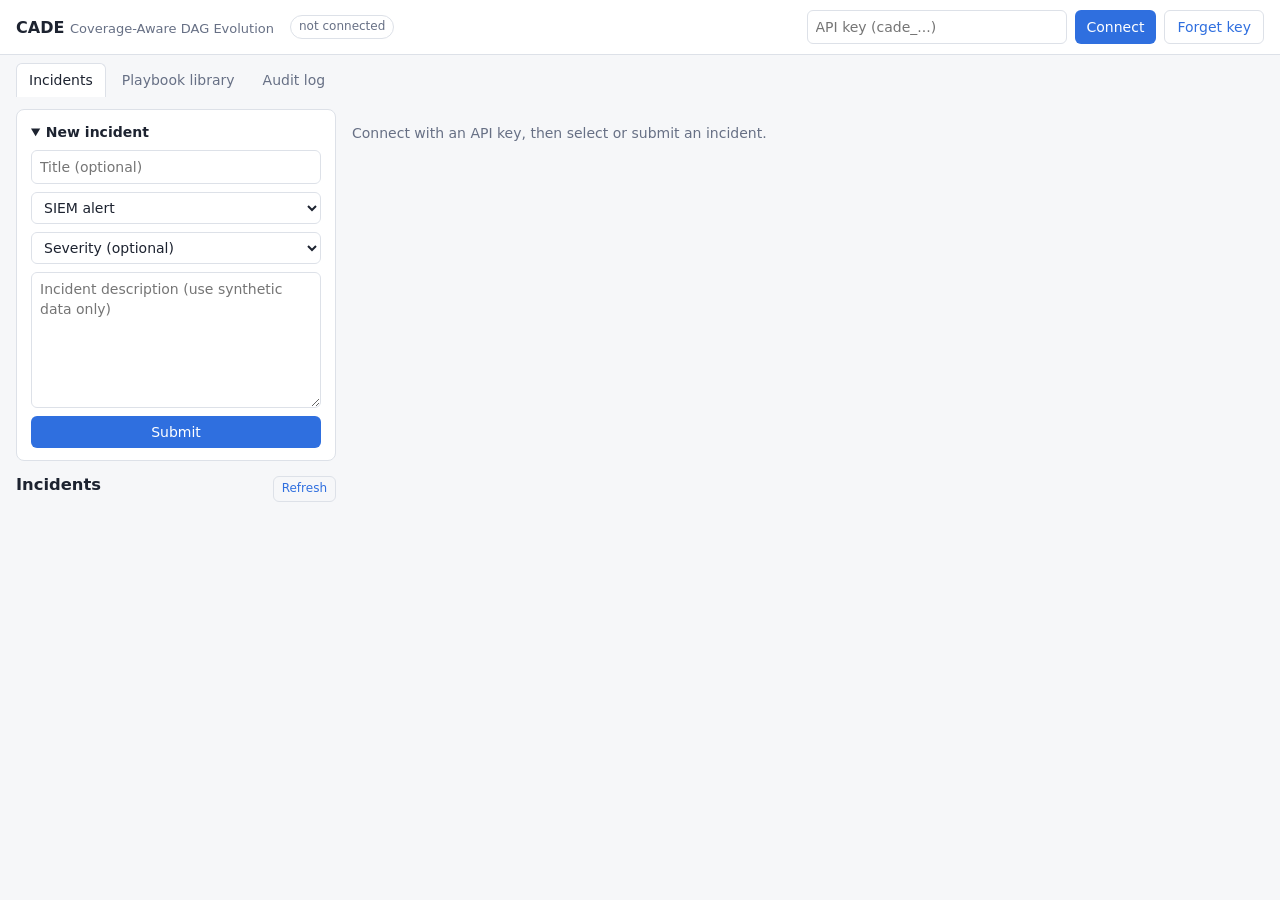
<file: app/web/static/index.html>
<!doctype html>
<html lang="en">
<head>
  <meta charset="utf-8">
  <meta name="viewport" content="width=device-width, initial-scale=1">
  <title>CADE Analyst Console</title>
  <link rel="stylesheet" href="styles.css">
</head>
<body>
  <header class="topbar">
    <div class="brand">CADE <span>Coverage-Aware DAG Evolution</span></div>
    <div id="mode-badge" class="badge muted">not connected</div>
    <form id="login" class="login" autocomplete="off">
      <input id="api-key" type="password" placeholder="API key (cade_...)" aria-label="API key">
      <button type="submit">Connect</button>
      <button type="button" id="logout" class="secondary">Forget key</button>
    </form>
  </header>
  <div id="banner" class="banner hidden"></div>
  <nav class="tabs">
    <button data-tab="incidents" class="active">Incidents</button>
    <button data-tab="library">Playbook library</button>
    <button data-tab="audit">Audit log</button>
  </nav>
  <main>
    <section id="tab-incidents" class="tab">
      <aside class="sidebar">
        <details class="card" open>
          <summary>New incident</summary>
          <form id="new-incident" class="stack">
            <input name="title" placeholder="Title (optional)" maxlength="300">
            <select name="source">
              <option value="siem_alert">SIEM alert</option>
              <option value="analyst_description">Analyst description</option>
              <option value="log_excerpt">Log excerpt</option>
              <option value="threat_intel_report">Threat-intel report</option>
            </select>
            <select name="severity">
              <option value="">Severity (optional)</option>
              <option>low</option><option>medium</option><option>high</option><option>critical</option>
            </select>
            <textarea name="description" rows="6" required placeholder="Incident description (use synthetic data only)"></textarea>
            <button type="submit">Submit</button>
          </form>
        </details>
        <div class="row between"><h3>Incidents</h3><button id="refresh" class="secondary small">Refresh</button></div>
        <ul id="incident-list" class="list"></ul>
      </aside>
      <div id="detail" class="detail"><p class="muted">Connect with an API key, then select or submit an incident.</p></div>
    </section>
    <section id="tab-library" class="tab hidden"><div id="library" class="detail"></div></section>
    <section id="tab-audit" class="tab hidden"><div id="audit" class="detail"></div></section>
  </main>
  <script src="app.js"></script>
</body>
</html>
</file>
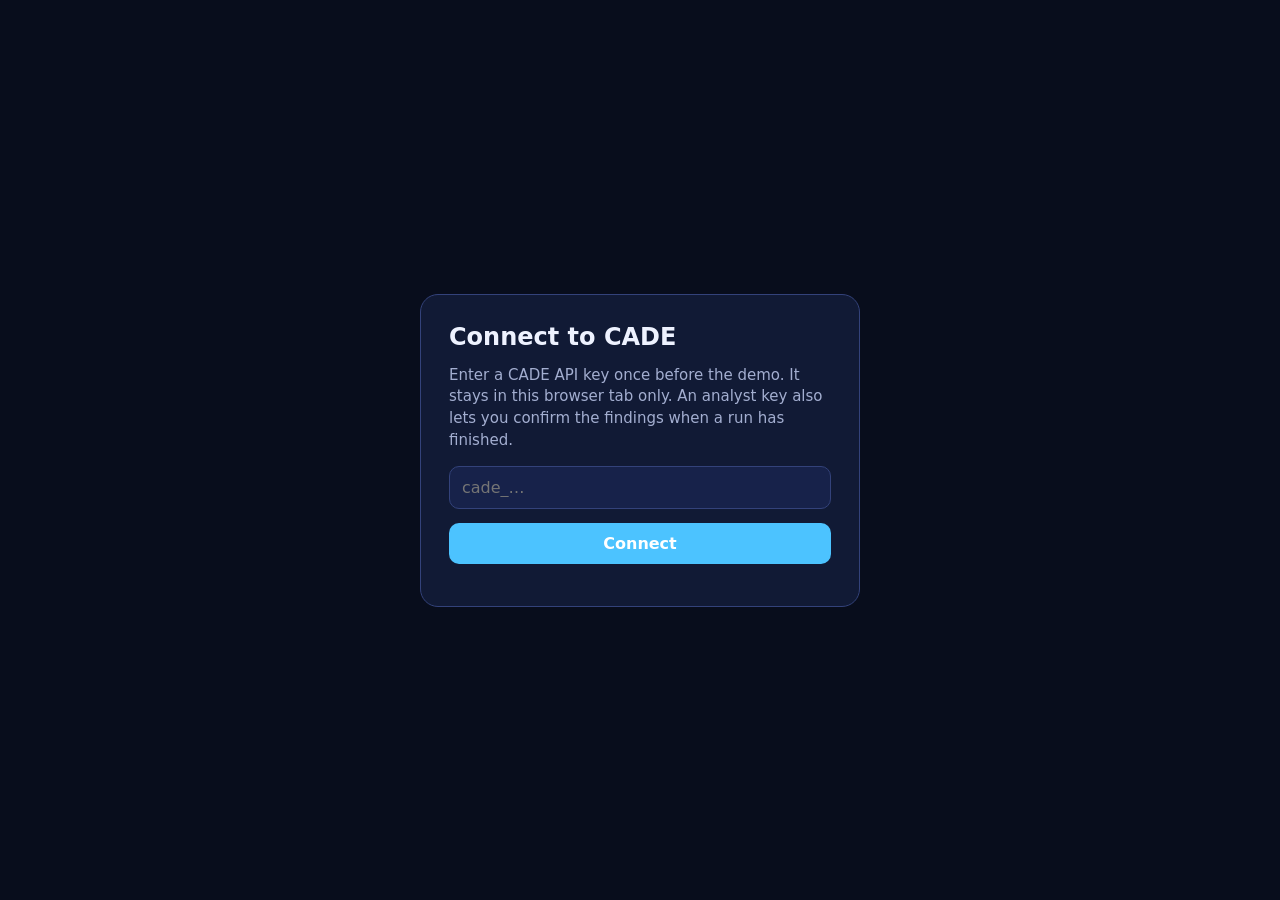
<file: app/web/static/story.html>
<!doctype html>
<html lang="en" data-theme="dark">
<head>
<meta charset="utf-8">
<meta name="viewport" content="width=device-width,initial-scale=1">
<title>CADE Live</title>
<style>
/* CADE live screen: shows what CADE is doing with the newest incident, one stage at a time.
   No replay and no playback controls; the screen follows the real API. Fixed 1600x900 canvas scaled to the window.
   Its one write is the analyst confirming a finished run's findings on the last stage (needs an analyst key). */
:root{
  --bg:#080d1c; --card:#111a35; --card2:#17224a; --line:#26335f; --line2:#33427a;
  --text:#eef2ff; --muted:#a3aed0; --faint:#66729a;
  --red:#ff5d6c; --green:#2fd38e; --amber:#ffb547; --blue:#4cc3ff; --violet:#a98bff; --grey:#8a95b8;
}
:root[data-theme="light"]{
  --bg:#eef2f9; --card:#ffffff; --card2:#f1f4fb; --line:#d7deec; --line2:#c4cee3;
  --text:#0c1430; --muted:#46557a; --faint:#8a95b2;
  --red:#dc3346; --green:#119c63; --amber:#c97f00; --blue:#1586cf; --violet:#7454e8; --grey:#7d88a6;
}
*{box-sizing:border-box}
html,body{margin:0;height:100%;overflow:hidden;background:var(--bg);color:var(--text);
  font-family:"Segoe UI",system-ui,-apple-system,Roboto,"Helvetica Neue",Arial,sans-serif;-webkit-font-smoothing:antialiased}
button,input{font:inherit;color:inherit}
.mono{font-family:"Cascadia Mono",Consolas,"SFMono-Regular",Menlo,monospace}
.num{font-variant-numeric:tabular-nums}

#vp{position:fixed;inset:0;display:flex;align-items:center;justify-content:center;overflow:hidden}
#stage{width:1600px;height:900px;flex:none;position:relative;transform-origin:center center}
#top{position:absolute;left:56px;right:56px;top:22px;height:48px;display:flex;align-items:center;justify-content:space-between}
.brand{display:flex;align-items:center;gap:12px}
.brand .ic{width:34px;height:34px;color:var(--blue)}
.brand b{font-size:28px;letter-spacing:.06em}
.brand .tagline{font-size:18px;color:var(--muted);margin-left:6px}
.pill{display:inline-flex;align-items:center;gap:8px;padding:7px 16px;border-radius:999px;font-size:15px;font-weight:700;letter-spacing:.08em;
  text-transform:uppercase;border:1.5px solid currentColor;color:var(--green)}
.pill i{width:9px;height:9px;border-radius:50%;background:currentColor}
.pill.off{color:var(--faint)}

/* stage tracker */
#rail{position:absolute;left:150px;right:150px;top:96px;height:112px;display:flex}
.rs{flex:1;position:relative;display:flex;flex-direction:column;align-items:center;gap:10px;background:none;border:0;padding:0;cursor:pointer}
.rs::before{content:"";position:absolute;top:31px;right:calc(50% + 40px);width:calc(100% - 80px);height:4px;border-radius:2px;background:var(--line)}
.rs:first-child::before{display:none}
.rs[data-s="done"]::before,.rs[data-s="active"]::before{background:var(--green)}
.rc{width:66px;height:66px;border-radius:50%;display:grid;place-items:center;border:2.5px solid var(--line2);color:var(--faint);background:var(--card);position:relative}
.rc .ic{width:32px;height:32px}
.rl{font-size:19px;font-weight:650;color:var(--faint)}
.rs[data-s="ready"] .rc{border-color:var(--muted);color:var(--muted)}
.rs[data-s="ready"] .rl{color:var(--muted)}
.rs[data-s="done"] .rc{border-color:var(--green);color:var(--green)}
.rs[data-s="done"] .rl,.rs[data-s="active"] .rl{color:var(--text)}
.rs[data-s="active"] .rc{border-color:var(--blue);color:#fff;background:var(--blue)}
.rs[data-tone="warn"][data-s="active"] .rc{background:var(--amber);border-color:var(--amber)}
.rs[data-tone="fail"][data-s="active"] .rc{background:var(--red);border-color:var(--red)}
.rs[data-s="na"]{opacity:.35}
.rs .tick{position:absolute;right:-4px;bottom:-4px;width:24px;height:24px;border-radius:50%;background:var(--green);color:#fff;display:grid;place-items:center;border:3px solid var(--bg)}
.rs .tick .ic{width:13px;height:13px;stroke-width:3.4}

/* scene */
#scene{position:absolute;left:64px;right:64px;top:226px;bottom:52px}
.sh{margin:0 0 22px}
.sh h1{font-size:44px;line-height:1.1;margin:0;font-weight:750}
.sh p{font-size:22px;color:var(--muted);margin:8px 0 0}
.card{background:var(--card);border:1px solid var(--line);border-radius:24px;padding:28px 30px;position:relative}
.ey{font-size:15px;font-weight:750;letter-spacing:.12em;text-transform:uppercase;color:var(--faint);margin-bottom:14px}
.row{display:flex;gap:28px}
.grow{flex:1;min-width:0}
.center{display:flex;align-items:center;justify-content:center}
@keyframes spin{to{transform:rotate(360deg)}}

.chips{display:flex;flex-wrap:wrap;gap:12px}
.chip{display:inline-flex;align-items:center;gap:10px;padding:10px 18px;border-radius:14px;background:var(--card2);border:1px solid var(--line);font-size:21px;font-weight:600}
.chip .ic{width:24px;height:24px;color:var(--muted)}
.chip.sev-high,.chip.sev-critical{color:var(--red)}
.chip.sev-medium{color:var(--amber)}
.chip.sev-low{color:var(--blue)}
.tech{display:inline-flex;align-items:baseline;gap:12px;padding:12px 20px;border-radius:14px;background:var(--card2);border:1.5px solid var(--red)}
.tech b{font-size:22px;color:var(--red)} .tech span{font-size:22px;font-weight:600}
.tech.unv{opacity:.6;border-style:dashed}
.tiles{display:grid;grid-template-columns:repeat(4,1fr);gap:14px}
.tile{border-radius:16px;padding:12px 8px 10px;display:flex;flex-direction:column;align-items:center;gap:6px;text-align:center;
  font-size:16.5px;font-weight:650;line-height:1.15;border:2px solid var(--line);background:var(--card2);color:var(--muted)}
.tile .ic{width:30px;height:30px}
.tile[data-t="have"]{border-color:var(--green);color:var(--text)} .tile[data-t="have"] .ic{color:var(--green)}
.tile[data-t="need"]{border-color:var(--red);color:var(--text)} .tile[data-t="need"] .ic{color:var(--red)}
.tile[data-t="ask"]{border-color:var(--amber);color:var(--text)} .tile[data-t="ask"] .ic{color:var(--amber)}
.tile[data-t="nice"]{border-style:dashed;opacity:.75}
.tile[data-t="more"]{border-style:dashed;justify-content:center;font-size:22px;color:var(--faint)}
.legend{display:flex;gap:26px;margin-top:18px;font-size:17px;color:var(--muted)}
.legend span{display:inline-flex;align-items:center;gap:9px}
.legend i{width:16px;height:16px;border-radius:5px;border:2px solid}
.meter{height:16px;border-radius:9px;background:var(--card2);border:1px solid var(--line);overflow:hidden}
.meter i{display:block;height:100%;border-radius:9px;background:var(--c,var(--blue))}
.mrow{display:grid;grid-template-columns:1fr 84px;gap:6px 16px;align-items:center;margin-bottom:16px}
.mrow .ml{font-size:21px;font-weight:650;grid-column:1/-1;display:flex;align-items:baseline;gap:10px}
.mrow .ml small{font-size:14px;color:var(--faint);font-weight:700;letter-spacing:.08em}
.mrow .mv{font-size:24px;font-weight:750;text-align:right}
.badge{display:inline-flex;align-items:center;gap:8px;padding:6px 14px;border-radius:999px;font-size:15px;font-weight:750;letter-spacing:.06em;text-transform:uppercase;border:1.5px solid currentColor}
.badge .ic{width:16px;height:16px}
.badge.ok{color:var(--green)} .badge.sim{color:var(--violet)} .badge.warn{color:var(--amber)} .badge.info{color:var(--blue)}
.stat{flex:1;background:var(--card2);border:1px solid var(--line);border-radius:18px;padding:16px 20px}
.stat .v{font-size:38px;font-weight:780;line-height:1}
.stat .k{font-size:17px;color:var(--muted);margin-top:8px;font-weight:600}
.big{font-size:44px;font-weight:780;line-height:1.1}
.note{font-size:17px;color:var(--faint);margin-top:14px}

/* big round icon used on several scenes */
.disc{width:180px;height:180px;flex:none;border-radius:50%;border:3px solid var(--c);color:var(--c);display:grid;place-items:center;background:var(--card)}
.disc .ic{width:92px;height:92px}

.alert-wrap{display:flex;align-items:center;gap:70px;height:100%;padding:0 60px 40px}
.alert-ey{font-size:20px;font-weight:800;letter-spacing:.16em;color:var(--red);text-transform:uppercase}
.alert-title{font-size:52px;font-weight:780;line-height:1.12;margin:14px 0 30px;max-width:1000px;display:-webkit-box;-webkit-line-clamp:2;-webkit-box-orient:vertical;overflow:hidden}
.alert-meta{font-size:20px;color:var(--muted);margin-top:26px}

.busy{height:100%;display:flex;flex-direction:column;align-items:center;justify-content:center;gap:24px;padding-bottom:60px;text-align:center}
.spinner{width:110px;height:110px;border-radius:50%;border:8px solid var(--line);border-top-color:var(--blue);animation:spin 1.4s linear infinite}
.busy .bt{font-size:36px;font-weight:720}
.busy .bs{font-size:22px;color:var(--muted)}

.opts{display:grid;grid-template-columns:repeat(3,1fr);gap:26px}
.opt{border-radius:24px;padding:24px 26px 20px;background:var(--card);border:2px solid var(--line);display:flex;flex-direction:column;gap:14px;position:relative}
.opt .oi{width:68px;height:68px;border-radius:20px;display:grid;place-items:center;background:var(--card2);color:var(--muted)}
.opt .oi .ic{width:38px;height:38px}
.opt .ol{font-size:27px;font-weight:720;line-height:1.15}
.opt .os{display:flex;justify-content:space-between;font-size:16px;color:var(--faint);font-weight:650}
.opt.lose{opacity:.42}
.opt.win{border-color:var(--blue)}
.opt.win .oi{background:var(--blue);color:#fff}
.opt .stamp{position:absolute;top:-17px;right:24px;background:var(--blue);color:#fff;font-size:15px;font-weight:800;letter-spacing:.12em;padding:7px 16px;border-radius:999px;display:flex;gap:6px;align-items:center}
.opt .stamp .ic{width:16px;height:16px;stroke-width:3}
.why{display:flex;gap:26px;margin-top:26px}
.why .reason{font-size:25px;font-weight:620;line-height:1.35}

.donut{position:relative;display:grid;place-items:center}
.donut svg{transform:rotate(-90deg)}
.donut .trk{stroke:var(--line)}
.donut .dv{position:absolute;text-align:center}
.donut .dv b{display:block;font-size:64px;font-weight:800;line-height:1}
.donut .dv>span{font-size:17px;color:var(--muted);font-weight:650}
.chart text{font-size:14px;fill:var(--faint)}
.chart .gl{stroke:var(--line)} .chart .ln{fill:none;stroke:var(--violet);stroke-width:4}
.chart .pt{fill:var(--violet)} .chart .pv{font-size:16px;fill:var(--text);font-weight:700}

.dagbox{flex:1;min-width:0;padding:20px}
.dag{width:100%;height:100%;display:block}
.edge{fill:none;stroke:var(--line2);stroke-width:2}
.edge.on{stroke:var(--green);stroke-width:2.6}
.nd .nb{fill:var(--card2);stroke:var(--sc);stroke-width:2}
.nd .nc{fill:var(--sc)}
.nd .ng{color:#fff}
.nd .nt{font-size:15px;font-weight:650;fill:var(--text)}
.nd[data-s="pending"] .nb{stroke-dasharray:5 5;fill:transparent;stroke:var(--line2)}
.nd[data-s="pending"] .nt{fill:var(--faint)}
.nd[data-s="pending"] .nc{fill:var(--line2)}
.nd .shd{color:var(--amber)}
.side{width:430px;flex:none;display:flex;flex-direction:column;gap:16px}
.cnt{display:flex;align-items:center;gap:14px;padding:5px 0;font-size:19px;font-weight:620}
.cnt .cd{width:30px;height:30px;border-radius:50%;display:grid;place-items:center;background:var(--sc);color:#fff;flex:none}
.cnt .cd .ic{width:19px;height:19px;stroke-width:2.8}
.cnt .cl{flex:1}
.cnt .cv{font-size:28px;font-weight:800}

.res-head{display:flex;align-items:center;gap:20px}
.res-ic{width:76px;height:76px;border-radius:50%;display:grid;place-items:center;color:#fff;background:var(--sc);flex:none}
.res-ic .ic{width:42px;height:42px;stroke-width:2.6}
.tl{display:flex;height:46px;border-radius:12px;overflow:hidden;margin-top:12px;gap:3px}
.tl div{display:flex;align-items:center;justify-content:center;color:#fff;font-weight:750;font-size:16px;min-width:0;white-space:nowrap;overflow:hidden}
.learn-ic{width:120px;height:120px;border-radius:30px;display:grid;place-items:center;flex:none;background:var(--card2)}
.learn-ic .ic{width:66px;height:66px}
.act{display:inline-flex;align-items:center;gap:12px;padding:16px 30px;border-radius:16px;border:0;background:var(--blue);color:#fff;font-size:22px;font-weight:750;cursor:pointer}
.act .ic{width:24px;height:24px;stroke-width:2.8}

#foot{position:absolute;left:64px;right:64px;bottom:14px;display:flex;justify-content:space-between;gap:30px;font-size:15px;color:var(--faint)}
#foot span{white-space:nowrap;overflow:hidden;text-overflow:ellipsis}

/* one-time connect screen (before the demo starts) and the analyst's confirm dialog (end of a run) */
#connect,#confirm{position:fixed;inset:0;display:flex;align-items:center;justify-content:center;background:var(--bg);z-index:5}
#confirm{background:rgba(4,8,20,.78);z-index:6}
#connect[hidden],#confirm[hidden]{display:none}
#connect form,#confirm form{width:440px;display:flex;flex-direction:column;gap:14px;background:var(--card);border:1px solid var(--line2);border-radius:18px;padding:28px}
#confirm form{width:520px}
#connect h2,#confirm h2{margin:0;font-size:24px}
#connect p,#confirm p{margin:0;color:var(--muted);font-size:15px;line-height:1.45}
#connect input{background:var(--card2);border:1px solid var(--line2);border-radius:10px;padding:11px 12px}
#connect button,#confirm button{background:var(--blue);border:0;border-radius:10px;padding:11px 18px;color:#fff;font-weight:700;cursor:pointer}
#confirm button.sec{background:var(--card2);color:var(--text);border:1px solid var(--line2)}
#confirm button:disabled{opacity:.5;cursor:default}
#confirm label{display:flex;align-items:center;gap:10px;font-size:16px;font-weight:600;cursor:pointer}
#confirm input{width:18px;height:18px;accent-color:var(--blue)}
#confirm .btns{display:flex;justify-content:flex-end;gap:10px;margin-top:4px}
#connect .err,#confirm .err{color:var(--red)}
</style>
</head>
<body>
<div id="vp"><div id="stage">
  <header id="top">
    <div class="brand"><span id="logo"></span><b>CADE</b><span class="tagline">Incident response, step by step</span></div>
    <div id="pills"></div>
  </header>
  <nav id="rail" aria-label="Stages"></nav>
  <main id="scene"></main>
  <footer id="foot"><span id="foot-l"></span><span id="foot-r"></span></footer>
</div></div>

<div id="connect" hidden>
  <form id="c-form">
    <h2>Connect to CADE</h2>
    <p>Enter a CADE API key once before the demo. It stays in this browser tab only. An analyst key also lets you
      confirm the findings when a run has finished.</p>
    <input id="c-key" type="password" autocomplete="off" placeholder="cade_…" aria-label="CADE API key">
    <button type="submit">Connect</button>
    <p class="err" id="c-err"></p>
  </form>
</div>

<div id="confirm" hidden>
  <form id="f-form">
    <h2>Confirm the findings</h2>
    <p>Do this after checking what the run found. CADE accepts it once per run and it cannot be undone.</p>
    <label><input type="checkbox" id="f-kept"> The findings are useful: keep them</label>
    <label><input type="checkbox" id="f-resolved"> The incident is resolved</label>
    <p>Only with both ticked is the playbook saved to the library, so a similar alert can reuse it. The router is
      also rewarded for its decision, more when the findings are kept.</p>
    <div class="btns"><button type="button" class="sec" id="f-cancel">Cancel</button><button type="submit" id="f-ok">Confirm</button></div>
    <p class="err" id="f-err"></p>
  </form>
</div>

<script>
"use strict";
/* Everything on this screen comes from CADE's live API. The screen follows the newest incident created after it was
   opened (minus a short grace period), so an old incident is not shown before the attack happens.
   Nothing is invented: a stage is shown as done only when CADE has recorded it. */

/* ---------- helpers ---------- */
function h(tag,attrs,...kids){
  const el=document.createElement(tag);
  for(const [k,v] of Object.entries(attrs||{})){
    if(v==null||v===false) continue;
    if(k.startsWith("on")) el.addEventListener(k.slice(2),v);
    else if(k==="class") el.className=v;
    else el.setAttribute(k,v===true?"":String(v));
  }
  for(const c of kids.flat(Infinity)){ if(c==null||c===false) continue; el.append(c instanceof Node?c:document.createTextNode(String(c))); }
  return el;
}
const $=s=>document.querySelector(s);
const esc=s=>String(s==null?"":s).replace(/[&<>"]/g,c=>({"&":"&amp;","<":"&lt;",">":"&gt;",'"':"&quot;"}[c]));
const last=a=>a&&a.length?a[a.length-1]:null;
const uniq=a=>[...new Set(a)];
const human=s=>String(s==null?"":s).replace(/_/g," ");
const cap=s=>{s=human(s);return s.charAt(0).toUpperCase()+s.slice(1);};
const pct=x=>typeof x==="number"?`${Math.round(x*100)}%`:"–";
const f2=x=>typeof x==="number"?x.toFixed(2):"–";
const tdiff=(a,b)=>(a&&b)?Date.parse(b)-Date.parse(a):null;
const dur=ms=>{
  if(typeof ms!=="number"||!isFinite(ms)||ms<0) return "–";
  const s=ms/1000; if(s<1) return `${Math.max(1,Math.round(ms))} ms`;
  if(s<90) return `${s<10?s.toFixed(1):Math.round(s)} s`;
  const m=s/60; return m<90?`${m<10?m.toFixed(1):Math.round(m)} min`:`${(m/60).toFixed(1)} h`;
};
const clockT=iso=>{const d=new Date(iso||"");return isNaN(d)?"":d.toLocaleTimeString([],{hour:"2-digit",minute:"2-digit",second:"2-digit"});};
const css=v=>`var(--${v})`;

/* ---------- icons (24x24 line icons) ---------- */
const IC={
  shieldCheck:'<path d="M12 3 5 6v5.5c0 4.2 2.9 7.6 7 9.5 4.1-1.9 7-5.3 7-9.5V6l-7-3Z"/><path d="m9 12 2.2 2.2L15.5 10"/>',
  alert:'<path d="M12 3.8 2.8 19.8h18.4L12 3.8Z"/><path d="M12 10v4.6"/><circle cx="12" cy="17.2" r=".7" fill="currentColor"/>',
  search:'<circle cx="11" cy="11" r="6.5"/><path d="m20 20-4.3-4.3"/>',
  fork:'<circle cx="6" cy="5" r="2"/><circle cx="18" cy="5" r="2"/><circle cx="12" cy="19" r="2"/><path d="M6 7v1.5c0 3 6 3.5 6 8.5M18 7v1.5c0 3-6 3.5-6 8.5"/>',
  dag:'<circle cx="5" cy="6" r="2.2"/><circle cx="5" cy="18" r="2.2"/><circle cx="19" cy="12" r="2.2"/><path d="M7.1 6.9 16.9 11M7.1 17.1 16.9 13"/>',
  play:'<circle cx="12" cy="12" r="9"/><path d="M10 8.6v6.8l5.6-3.4L10 8.6Z" fill="currentColor"/>',
  book:'<path d="M4 19V5.5A2.5 2.5 0 0 1 6.5 3H20v14H6.5A2.5 2.5 0 0 0 4 19.5 2.5 2.5 0 0 0 6.5 22H20"/><path d="M8 7.5h8"/>',
  sparkle:'<path d="M11 3.5 12.9 9l5.6 1.9-5.6 1.9L11 18.4l-1.9-5.6-5.6-1.9L9.1 9 11 3.5Z"/><path d="M19 15v5M16.5 17.5h5"/>',
  ask:'<circle cx="12" cy="12" r="9"/><path d="M9.6 9.4a2.5 2.5 0 1 1 3.4 2.4c-.6.3-1 .9-1 1.6v.4"/><circle cx="12" cy="16.9" r=".7" fill="currentColor"/>',
  check:'<path d="m5 12.5 4.5 4.5L19 7.5"/>',
  x:'<path d="M6.5 6.5l11 11M17.5 6.5l-11 11"/>',
  dash:'<path d="M6 12h12"/>',
  user:'<circle cx="12" cy="8" r="3.6"/><path d="M4.5 20c.8-3.6 3.8-5.5 7.5-5.5s6.7 1.9 7.5 5.5"/>',
  bang:'<path d="M12 5.5v8.5"/><circle cx="12" cy="18.3" r=".9" fill="currentColor"/>',
  skip:'<path d="M6 6.5l8 5.5-8 5.5v-11Z"/><path d="M17.5 6v12"/>',
  shield:'<path d="M12 3 5 6v5.5c0 4.2 2.9 7.6 7 9.5 4.1-1.9 7-5.3 7-9.5V6l-7-3Z"/>',
  clock:'<circle cx="12" cy="12" r="8.5"/><path d="M12 7.5V12l3 2"/>',
  host:'<rect x="3" y="4" width="18" height="12" rx="1.5"/><path d="M8 20h8M12 16v4"/>',
  cpu:'<rect x="7" y="7" width="10" height="10" rx="1.5"/><path d="M10 3v3M14 3v3M10 18v3M14 18v3M3 10h3M3 14h3M18 10h3M18 14h3"/>',
  code:'<path d="m8.5 8-4 4 4 4M15.5 8l4 4-4 4M13.5 5.5l-3 13"/>',
  terminal:'<rect x="3" y="4.5" width="18" height="15" rx="2"/><path d="m7 9.5 3 2.5-3 2.5M12.5 15H17"/>',
  network:'<circle cx="12" cy="5" r="2.2"/><circle cx="5" cy="19" r="2.2"/><circle cx="19" cy="19" r="2.2"/><path d="M11 7 6 17M13 7l5 10M7.2 19h9.6"/>',
  file:'<path d="M6 3h8l4 4v14H6V3Z"/><path d="M14 3v4h4M9 12h6M9 16h6"/>',
  globe:'<circle cx="12" cy="12" r="9"/><path d="M3 12h18M12 3c2.5 2.6 3.8 5.6 3.8 9s-1.3 6.4-3.8 9c-2.5-2.6-3.8-5.6-3.8-9S9.5 5.6 12 3Z"/>',
  key:'<circle cx="8" cy="15" r="4"/><path d="m11 12 8.5-8.5M16 6l2.5 2.5M14 8l2 2"/>',
  mail:'<rect x="3" y="5" width="18" height="14" rx="2"/><path d="m3.5 6.5 8.5 6.5 8.5-6.5"/>',
  server:'<rect x="4" y="4" width="16" height="7" rx="1.5"/><rect x="4" y="13" width="16" height="7" rx="1.5"/><path d="M8 7.5h.01M8 16.5h.01"/>',
  chip:'<rect x="4" y="6" width="16" height="12" rx="1.5"/><path d="M8 10h8M8 14h5M7 3v3M12 3v3M17 3v3M7 18v3M12 18v3M17 18v3"/>',
  db:'<ellipse cx="12" cy="5.5" rx="7" ry="2.5"/><path d="M5 5.5v13c0 1.4 3.1 2.5 7 2.5s7-1.1 7-2.5v-13M5 12c0 1.4 3.1 2.5 7 2.5s7-1.1 7-2.5"/>',
  cloud:'<path d="M7 18.5h10.5a4 4 0 0 0 .4-8 6 6 0 0 0-11.6 1.6A3.3 3.3 0 0 0 7 18.5Z"/>',
  target:'<circle cx="12" cy="12" r="8.5"/><circle cx="12" cy="12" r="4.5"/><circle cx="12" cy="12" r="1" fill="currentColor"/>',
  bell:'<path d="M6 16v-5a6 6 0 0 1 12 0v5l1.5 2h-15L6 16Z"/><path d="M10 20.5a2 2 0 0 0 4 0"/>',
  dots:'<circle cx="6" cy="12" r="1.4" fill="currentColor"/><circle cx="12" cy="12" r="1.4" fill="currentColor"/><circle cx="18" cy="12" r="1.4" fill="currentColor"/>',
  radar:'<circle cx="12" cy="12" r="9"/><circle cx="12" cy="12" r="5"/><path d="M12 12 18 6"/>'
};
const svgIcon=(name,cls,sw)=>`<svg class="ic ${cls||""}" viewBox="0 0 24 24" fill="none" stroke="currentColor" stroke-width="${sw||1.9}" stroke-linecap="round" stroke-linejoin="round" aria-hidden="true">${IC[name]||IC.dots}</svg>`;
function icon(name,cls,sw){const t=document.createElement("template");t.innerHTML=svgIcon(name,cls,sw);return t.content.firstChild;}
const disc=(name,color)=>h("div",{class:"disc",style:`--c:var(--${color})`},icon(name));

/* ---------- plain-language names ---------- */
const SCENES=[
  {label:"Alert",icon:"alert"},{label:"Understand",icon:"search"},{label:"Decide",icon:"fork"},
  {label:"Build",icon:"dag"},{label:"Run",icon:"play"},{label:"Learn",icon:"book"}];
const SOURCE={siem_alert:"SIEM alert",analyst_description:"Analyst report",log_excerpt:"Log excerpt",threat_intel_report:"Threat-intel report",other:"Report"};
const EVID={process_telemetry:["Processes","cpu"],command_line:["Command lines","terminal"],script_execution:["Scripts","code"],
  file_activity:["Files","file"],network_traffic:["Network","network"],dns:["DNS","globe"],authentication:["Logins","key"],
  user_account:["User accounts","user"],email:["Email","mail"],web_server_logs:["Web server","server"],memory:["Memory","chip"],
  registry:["Registry","db"],scheduled_tasks_services:["Tasks & services","clock"],cloud_audit:["Cloud audit","cloud"],
  security_alert:["Alerts","bell"],indicators_of_compromise:["Threat indicators","target"],other:["Other","dots"]};
const evName=c=>(EVID[c]||[cap(c)])[0], evIcon=c=>(EVID[c]||[0,"dots"])[1];
const OPTION={reuse:["Reuse a stored playbook","book"],request_evidence:["Ask for more evidence","ask"],synthesize:["Build a new playbook","sparkle"]};

/* step states: same rules as demo.html's nodeState, with plain labels */
const ST={
  ok:{label:"Done",glyph:"check",c:"green"},
  nodata:{label:"Nothing found",glyph:"dash",c:"grey"},
  analyst:{label:"Needs an analyst",glyph:"user",c:"blue"},
  unavail:{label:"Tool not available",glyph:"bang",c:"amber"},
  failed:{label:"Error",glyph:"x",c:"red"},
  skipped:{label:"Skipped",glyph:"skip",c:"faint"},
  blocked:{label:"Stopped by safety gate",glyph:"shield",c:"violet"},
  sim:{label:"Simulated only (safe)",glyph:"shield",c:"violet"},
  pending:{label:"Waiting",glyph:"clock",c:"faint"}};
const analystBound=d=>!!d&&(d.binding_kind==="analyst"||String(d.binding||"").startsWith("analyst."));
function nodeState(r,def){
  if(!r) return "pending";
  const d=def||{};
  switch(r.status){
    case "succeeded": if(r.destructive&&r.synthetic) return "sim"; if(r.verdict) return r.verdict==="confirmed"?"ok":"nodata"; return "ok";
    case "no_data": return "nodata";
    case "failed": return "failed";
    case "manual_task":
      if(d.verification&&analystBound(d)) return "analyst";
      if(r.tool) return /unavailable/.test(r.reason||"")?"unavail":"failed";
      return "analyst";
    case "skipped": return "skipped";
    case "blocked": return "blocked";
    default: return "pending";
  }
}

/* =======================================================================
   VIEW: turns the API snapshot {inc, resp, ev, vocab} into what the screen shows
   ======================================================================= */
function view(snap){
  snap=snap||{};
  const V={};
  V.incident=snap.inc&&snap.inc.incident||null;
  V.analysis=snap.inc&&snap.inc.latest_analysis||null;
  V.result=V.analysis&&V.analysis.result||null;
  V.analysisFailed=!!(V.analysis&&V.analysis.extraction_status==="failed")||(!!V.incident&&V.incident.status==="analysis_failed");
  V.evidence=snap.ev||null;
  V.vocab={}; for(const a of (snap.vocab&&snap.vocab.actions)||[]) V.vocab[a.id]=a;
  const R=snap.resp||{};
  V.decisions=R.decisions||[]; V.plans=R.plans||[]; V.runs=R.runs||[];
  V.plan=last(V.plans);
  V.run=V.plan?last(V.runs.filter(r=>r.plan_id===V.plan.plan_id)):null;
  V.planDecision=V.plan&&V.plan.routing_decision_id!=null?(V.decisions.find(d=>d.decision_id===V.plan.routing_decision_id)||null):null;
  const ld=last(V.decisions);
  V.pendingDecision=ld&&(!V.plan||Date.parse(ld.created_at)>Date.parse(V.plan.created_at))?ld:null;
  V.decision=V.pendingDecision||V.planDecision||ld||null;
  V.awaitingEvidence=!!(V.pendingDecision&&V.pendingDecision.action==="request_evidence");
  const results={}; for(const r of (V.run&&V.run.node_results)||[]) results[r.node_id||r.id]=r;
  V.nodes=V.plan?V.plan.playbook.nodes.map(n=>{
    const id=n.node_id||n.id, def=V.vocab[n.action]||{}, r=results[id]||null;
    return {id,label:def.name||cap(n.action),st:nodeState(r,def),destructive:!!def.destructive||(V.plan.destructive_nodes||[]).includes(id)};
  }):[];
  V.edges=V.plan?(V.plan.playbook.edges||[]).map(e=>({source:e.source||e.from,target:e.target||e.to})):[];
  V.counts={}; for(const n of V.nodes) V.counts[n.st]=(V.counts[n.st]||0)+1;
  /* CADE is mid-way through a stage that has no record yet. A decision with no plan after 2 h is not shown as
     "still building": the job most likely failed, and the screen must not claim work that is not happening. */
  const recent=t=>!!t&&Date.now()-Date.parse(t)<2*3600e3;
  V.busy=null; V.since=null;
  if(V.incident&&!V.result&&!V.analysisFailed&&V.incident.status==="analyzing"){V.busy="analyze";V.since=V.incident.updated_at||V.incident.created_at;}
  else if(V.pendingDecision&&!V.awaitingEvidence&&recent(V.pendingDecision.created_at)){V.busy="respond";V.since=V.pendingDecision.created_at;}
  else if(V.plan&&!V.run&&V.plan.status==="executing"){V.busy="execute";V.since=V.plan.updated_at;}
  return V;
}
/* the furthest stage CADE has reached (-1: no incident yet) */
function reachedScene(V){
  if(!V.incident) return -1;
  if(V.run) return 5;
  if(V.busy==="execute") return 4;
  if(V.plan||V.awaitingEvidence||V.busy==="respond") return 3;
  if(V.decision) return 2;
  if(V.result||V.analysisFailed||V.busy==="analyze") return 1;
  return 0;
}

/* =======================================================================
   LIVE: poll CADE and follow the newest new incident
   ======================================================================= */
const DWELL=8000;        // each stage stays on screen at least this long, so the audience can see it
const GRACE=10*60e3;     // incidents created up to 10 min before the screen opened still count
const OPENED=Date.now();
const S={key:"",vocab:null,snap:null,shown:null,scene:-1,manual:false,changed:0,wasBusy:false,timer:null,sig:"",polled:null,error:"",posting:false};
/* is CADE still working on the stage shown at index i? */
const isBusy=(V,i)=>(i===1&&V.busy==="analyze")||(i===3&&V.busy==="respond")||(i===4&&V.busy==="execute");
async function api(path,payload){   // GET, or POST when a payload is given
  const opt={headers:{Authorization:`Bearer ${S.key}`},cache:"no-store"};
  if(payload!==undefined){opt.method="POST";opt.headers["Content-Type"]="application/json";opt.body=JSON.stringify(payload);}
  const res=await fetch(path,opt);
  const body=res.status===204?null:await res.json().catch(()=>null);
  if(!res.ok){const e=new Error(body&&body.error?body.error.message:`HTTP ${res.status}`);e.status=res.status;throw e;}
  return body;
}
const safe=p=>api(p).catch(()=>null);
async function connect(key){
  S.key=key; $("#c-err").textContent="";
  try{
    await api("/incidents?limit=1");   // not /health: it is public, so it would accept any key
    S.vocab=await safe("/vocabulary");
    try{sessionStorage.setItem("cade-key",key);}catch(e){}
    $("#connect").hidden=true; poll();
  }catch(err){
    $("#connect").hidden=false;
    $("#c-err").textContent=err.status===401||err.status===403?"That key was not accepted.":"Could not reach CADE: "+err.message;
  }
}
async function poll(){
  clearTimeout(S.timer);
  try{
    const list=await api("/incidents?limit=20");
    const fresh=(Array.isArray(list)?list:[]).filter(i=>Date.parse(i.created_at)>=OPENED-GRACE);
    const id=fresh.length?fresh[0].incident_id:null;
    if(id!==S.shown){S.shown=id;S.scene=id?0:-1;S.manual=false;S.changed=Date.now();S.wasBusy=false;}
    if(id){
      const [inc,resp,ev]=await Promise.all([api(`/incidents/${id}`),safe(`/incidents/${id}/response`),safe(`/incidents/${id}/evidence`)]);
      S.snap={inc,resp,ev,vocab:S.vocab};
    } else S.snap=null;
    const V=view(S.snap), r=reachedScene(V);
    if(S.wasBusy&&!isBusy(V,S.scene)) S.changed=Date.now();   // the stage on screen just finished: give its result the full time
    if(!S.manual&&S.scene<r&&Date.now()-S.changed>=DWELL){S.scene++;S.changed=Date.now();}
    S.scene=Math.min(S.scene,r);
    S.wasBusy=isBusy(V,S.scene);
    S.polled=new Date(); S.error="";
    const sig=JSON.stringify([id,S.scene,S.snap]);
    if(sig!==S.sig){S.sig=sig;render();} else renderFoot(view(S.snap));
  }catch(err){
    S.error=err.message; renderFoot(view(S.snap));
    if(err.status===401||err.status===403){$("#connect").hidden=false;$("#c-err").textContent="The key is no longer accepted.";return;}
  }
  S.timer=setTimeout(poll,1500);
}
/* the analyst confirms a finished run's findings (POST /playbook-runs/{id}/feedback); nothing is sent without Confirm */
function openConfirm(runId){
  if(S.posting) return;
  const d=$("#confirm"); d.dataset.run=runId;
  $("#f-kept").checked=true; $("#f-resolved").checked=false; $("#f-ok").disabled=false; $("#f-err").textContent="";
  d.hidden=false; $("#f-cancel").focus();
}
const closeConfirm=()=>{if(!S.posting)$("#confirm").hidden=true;};
async function submitConfirm(){
  const runId=$("#confirm").dataset.run; if(S.posting||!runId) return;
  S.posting=true; $("#f-ok").disabled=true; $("#f-err").textContent="";
  try{
    await api(`/playbook-runs/${runId}/feedback`,{resolved:$("#f-resolved").checked,findings_retained:$("#f-kept").checked});
    S.posting=false; closeConfirm();
  }catch(err){
    S.posting=false; $("#f-ok").disabled=false;
    $("#f-err").textContent=err.status===403?"This key can only watch. Confirming needs an analyst key (run_live_demo.bat issues one).":
      err.status===409?"Feedback was already recorded for this run.":"Not recorded: "+err.message;
  }
  S.sig=""; poll();   // show CADE's answer on the Learn stage
}

/* clicking a stage shows it; clicking the newest reached stage goes back to following CADE */
function gotoScene(i){
  const r=reachedScene(view(S.snap));
  if(i>r||r<0) return;
  S.scene=i; S.manual=i<r; S.changed=Date.now(); S.sig=""; render();
}

/* =======================================================================
   RENDER
   ======================================================================= */
function render(){
  const V=view(S.snap);
  renderRail(V,S.scene); renderScene(V,S.scene); renderFoot(V);
}
function renderRail(V,scene){
  const r=reachedScene(V);
  $("#rail").replaceChildren(...SCENES.map((s,i)=>{
    let st=i<scene?"done":i===scene?"active":i<=r?"ready":"idle", tone="";
    if(i===1&&V.analysisFailed) tone="fail";
    if(i===3&&V.awaitingEvidence) tone="warn";
    if(i>=4&&V.awaitingEvidence) st="na";
    const lib=i===3&&V.plan&&V.plan.source==="library", ask=i===3&&V.awaitingEvidence;
    return h("button",{class:"rs","data-s":st,"data-tone":tone||null,type:"button",onclick:()=>gotoScene(i)},
      h("div",{class:"rc"},icon(lib?"book":ask?"ask":s.icon),st==="done"?h("span",{class:"tick"},icon("check")):null),
      h("div",{class:"rl"},lib?"Reuse":ask?"Ask":s.label));
  }));
}
function renderFoot(V){
  $("#pills").replaceChildren(S.error?h("span",{class:"pill off"},h("i"),"Connection lost"):h("span",{class:"pill"},h("i"),"Live"));
  const syn=V.plan&&V.plan.synthesis, m=[];
  if(V.analysis) m.push(`intent ${V.analysis.model_name}`);
  if(syn&&syn.generator) m.push(`generator ${syn.generator.model}`);
  if(syn&&syn.judge_model) m.push(`judge ${syn.judge_model}`);
  $("#foot-l").textContent=S.error?`Cannot reach CADE: ${S.error}`:S.polled?`Updated ${S.polled.toLocaleTimeString()}`:"";
  $("#foot-r").textContent=(m.length?`Local models: ${m.join(" · ")} · `:"")+"lab demo, not the paper's benchmark";
}
const sceneHead=(title,sub)=>h("div",{class:"sh"},h("h1",{},title),sub?h("p",{},sub):null);
const busyBlock=(title,sub,visual)=>h("div",{class:"busy"},visual||h("div",{class:"spinner"}),h("div",{class:"bt"},title),sub?h("div",{class:"bs"},sub):null);
const running=V=>V.since?h("span",{},"Running for ",h("b",{class:"num","data-since":V.since},dur(Date.now()-Date.parse(V.since)))):"";
function renderScene(V,scene){
  let body;
  if(scene<0) body=busyBlock("Watching for alerts…","A new incident appears here as soon as CADE receives it",disc("radar","blue"));
  else body=[sceneAlert,sceneUnderstand,sceneDecide,sceneBuild,sceneRun,sceneLearn][scene](V);
  $("#scene").replaceChildren(...[body].flat());
}

/* ---------- 1: alert ---------- */
function sceneAlert(V){
  const I=V.incident, ob=I.observables||{}, at=I.attributes||{};
  const hosts=(ob.hosts||[]).length?ob.hosts:(typeof at.host==="string"?[at.host]:[]);   // the alert forwarder sends the host as an attribute
  const chips=[...hosts.slice(0,2).map(x=>h("span",{class:"chip"},icon("host"),x)),
    ...(ob.users||[]).slice(0,2).map(x=>h("span",{class:"chip"},icon("user"),x)),
    ...(ob.ips||[]).slice(0,1).map(x=>h("span",{class:"chip mono"},icon("network"),x))];
  if(I.severity) chips.push(h("span",{class:`chip sev-${I.severity}`},icon("alert"),`${cap(I.severity)} severity`));
  return h("div",{class:"alert-wrap"},disc("alert","red"),
    h("div",{class:"grow"},
      h("div",{class:"alert-ey"},"New alert"),
      h("div",{class:"alert-title"},String(I.title||"Untitled incident").replace(/(\w)-(\w)/g,"$1‑$2")),   // no line break inside host names
      chips.length?h("div",{class:"chips"},chips):null,
      h("div",{class:"alert-meta"},[SOURCE[I.source]||cap(I.source),clockT(I.received_at||I.created_at)].filter(Boolean).join(" · "))));
}

/* ---------- 2: understand ---------- */
function donut(v,size,stroke,color,inner){
  const r=(size-stroke)/2, C=2*Math.PI*r, val=Math.max(0,Math.min(1,v||0));
  const t=document.createElement("template");
  t.innerHTML=`<svg width="${size}" height="${size}" viewBox="0 0 ${size} ${size}"><circle class="trk" cx="${size/2}" cy="${size/2}" r="${r}" fill="none" stroke-width="${stroke}"/>`+
    `<circle cx="${size/2}" cy="${size/2}" r="${r}" fill="none" stroke="${color}" stroke-width="${stroke}" stroke-linecap="round" stroke-dasharray="${C}" stroke-dashoffset="${C*(1-val)}"/></svg>`;
  return h("div",{class:"donut",style:`width:${size}px;height:${size}px`},t.content.firstChild,inner?h("div",{class:"dv"},inner):null);
}
function evidenceTiles(V,maxTiles){
  const base=(V.evidence&&V.evidence.base)||(V.result&&V.result.evidence_profile)||null;
  if(!base) return null;
  const cats=items=>uniq((items||[]).map(i=>i.category));
  const have=cats(base.observed);
  const need=cats((base.missing||[]).filter(i=>i.criticality==="critical")).filter(c=>!have.includes(c));
  const nice=cats((base.missing||[]).filter(i=>i.criticality!=="critical")).filter(c=>!have.includes(c)&&!need.includes(c));
  const all=[...have.map(c=>[c,"have"]),...need.map(c=>[c,"need"]),...nice.map(c=>[c,"nice"])];
  const shown=all.length>maxTiles?all.slice(0,maxTiles-1):all;
  const tiles=shown.map(([c,t])=>h("div",{class:"tile","data-t":t},icon(evIcon(c)),evName(c)));
  if(all.length>shown.length) tiles.push(h("div",{class:"tile","data-t":"more"},`+${all.length-shown.length} more`));
  return {tiles,have,need,nice};
}
function sceneUnderstand(V){
  if(V.busy==="analyze") return [sceneHead("What is happening?","CADE reads the alert with a local language model"),busyBlock("Reading the alert…",running(V))];
  if(V.analysisFailed) return [sceneHead("What is happening?"),busyBlock("CADE could not understand this alert",
    (V.analysis&&V.analysis.error&&V.analysis.error.message)||"The analysis failed",disc("x","red"))];
  if(!V.result) return [sceneHead("What is happening?"),busyBlock("Waiting for CADE to analyse the alert","",disc("clock","grey"))];
  const it=V.result.intent, techs=it.attack_techniques||[], ev=evidenceTiles(V,16);
  return [sceneHead("What is happening?","CADE names the attack and checks which logs it has"),
    h("div",{class:"row",style:"height:500px"},
      h("div",{class:"card",style:"width:640px;flex:none"},
        h("div",{class:"ey"},"Type of attack"),
        h("div",{class:"row",style:"align-items:center;gap:26px"},
          h("div",{class:"big grow"},cap(it.label)),
          donut(it.confidence,120,12,css("blue"),[h("b",{style:"font-size:30px"},pct(it.confidence)),h("span",{},"confidence")])),
        it.tactic?h("div",{style:"margin-top:14px"},h("span",{class:"badge info"},`ATT&CK tactic: ${cap(it.tactic)}`)):null,
        h("div",{class:"ey",style:"margin-top:34px"},"ATT&CK techniques"),
        techs.length?h("div",{class:"chips"},techs.slice(0,4).map(t=>h("span",{class:"tech"+(t.validation_status&&t.validation_status!=="validated"?" unv":"")},
          h("b",{class:"mono"},t.technique_id),h("span",{},t.name||"")))):h("div",{class:"note"},"None proposed")),
      h("div",{class:"card grow"},
        h("div",{class:"ey"},"Which logs does CADE have?"),
        ev?h("div",{class:"tiles"},ev.tiles):h("div",{class:"note"},"No evidence profile recorded"),
        ev?h("div",{class:"legend"},
          ev.have.length?h("span",{},h("i",{style:"border-color:var(--green)"}),"Have it"):null,
          ev.need.length?h("span",{},h("i",{style:"border-color:var(--red)"}),"Missing, needed"):null,
          ev.nice.length?h("span",{},h("i",{style:"border-color:var(--line2);border-style:dashed"}),"Missing, nice to have"):null):null))];
}

/* ---------- 3: decide ---------- */
function decisionReason(d){
  const tc=d.top_candidate, T=d.terms||{};
  if(d.action==="reuse") return tc?`“${tc.name}” in the library fits this alert`:"A stored playbook fits this alert";
  if(d.action==="request_evidence") return `Missing ${(d.requestable||[]).map(evName).join(", ")||"evidence"}: ask for it before planning`;
  if(!tc) return "No stored playbook matches this alert";
  return `The closest stored playbook has only ${pct(T.coverage)} of the evidence it needs`;
}
function policyBadge(d){
  if(d.policy==="linucb") return h("span",{class:"badge info"},"Chosen by the learned router");
  if(d.ucb&&Object.keys(d.ucb).length) return h("span",{class:"badge warn"},"Chosen by the rule · learned router still warming up");
  return h("span",{class:"badge warn"},"Chosen by the rule");
}
function sceneDecide(V){
  const d=V.decision, sc=d.scores||{}, tc=d.top_candidate, T=d.terms||{};
  const max=Math.max(1e-9,...["reuse","request_evidence","synthesize"].map(k=>typeof sc[k]==="number"?sc[k]:0));
  return [sceneHead("What should CADE do?","Three options. CADE scores each one and picks the best"),
    h("div",{class:"opts"},["reuse","request_evidence","synthesize"].map(k=>{
      const win=k===d.action, v=sc[k];
      return h("div",{class:"opt "+(win?"win":"lose")},
        win?h("div",{class:"stamp"},icon("check"),"Chosen"):null,
        h("div",{class:"oi"},icon(OPTION[k][1])),
        h("div",{class:"ol"},OPTION[k][0]),
        h("div",{class:"meter"},h("i",{style:`width:${typeof v==="number"?Math.max(2,v/max*100):0}%;--c:${win?css("blue"):css("grey")}`})),
        h("div",{class:"os"},h("span",{},"score"),h("span",{class:"num"},typeof v==="number"?(v!==0&&v<0.001?"≈ 0":v.toFixed(3)):"–")));
    })),
    h("div",{class:"why"},
      tc?h("div",{class:"card",style:"width:560px;flex:none;padding:24px 28px"},
        h("div",{class:"ey"},"Closest stored playbook"),
        h("div",{style:"font-size:24px;font-weight:700;margin-bottom:16px"},tc.name),
        h("div",{class:"mrow",style:"margin-bottom:12px"},h("div",{class:"ml",style:"font-size:18px"},"Similar to this alert"),
          h("div",{class:"meter"},h("i",{style:`width:${(tc.similarity||0)*100}%;--c:var(--blue)`})),h("div",{class:"mv",style:"font-size:20px"},pct(tc.similarity))),
        h("div",{class:"mrow",style:"margin-bottom:0"},h("div",{class:"ml",style:"font-size:18px"},"Evidence it needs that we have"),
          h("div",{class:"meter"},h("i",{style:`width:${(T.coverage||0)*100}%;--c:${(T.coverage||0)<0.5?css("amber"):css("green")}`})),h("div",{class:"mv",style:"font-size:20px"},pct(T.coverage)))):null,
      h("div",{class:"card grow",style:"display:flex;flex-direction:column;justify-content:center;gap:18px;padding:24px 30px"},
        h("div",{class:"ey",style:"margin:0"},"Why"),
        h("div",{class:"reason"},decisionReason(d)),
        h("div",{},policyBadge(d))))];
}

/* ---------- 4: build / reuse / ask ---------- */
function genChart(hist){
  if(!hist||!hist.length) return null;
  const W=420,H=150,pl=46,pr=26,pt=26,pb=28;
  const n=Math.max(...hist.map(g=>g.generation)), pts=hist.filter(g=>typeof g.best_fitness==="number");
  if(!pts.length) return null;
  const lo=Math.max(0,Math.floor((Math.min(...pts.map(g=>g.best_fitness))-0.05)*10)/10), hi=1;
  const X=g=>pl+(n?g/n:0.5)*(W-pl-pr), Y=v=>pt+(hi-v)/((hi-lo)||1)*(H-pt-pb);
  let s=`<svg class="chart" viewBox="0 0 ${W} ${H}" width="100%" role="img" aria-label="Best plan score per generation">`;
  for(const v of [lo,hi]) s+=`<line class="gl" x1="${pl}" x2="${W-pr}" y1="${Y(v)}" y2="${Y(v)}"/><text x="${pl-8}" y="${Y(v)+5}" text-anchor="end">${v.toFixed(1)}</text>`;
  if(pts.length>1) s+=`<polyline class="ln" points="${pts.map(g=>`${X(g.generation)},${Y(g.best_fitness)}`).join(" ")}"/>`;
  pts.forEach((g,i)=>{ s+=`<circle class="pt" cx="${X(g.generation)}" cy="${Y(g.best_fitness)}" r="6"/>`;
    if(i===0||i===pts.length-1) s+=`<text class="pv" x="${X(g.generation)}" y="${Y(g.best_fitness)-14}" text-anchor="middle">${g.best_fitness.toFixed(2)}</text>`; });
  s+=`<text x="${X(0)}" y="${H-6}" text-anchor="${n?"start":"middle"}">gen 0</text>`;
  if(n) s+=`<text x="${X(n)}" y="${H-6}" text-anchor="end">gen ${n}</text>`;
  const t=document.createElement("template"); t.innerHTML=s+"</svg>"; return t.content.firstChild;
}
const meterRow=(label,tag,v,color)=>h("div",{class:"mrow"},h("div",{class:"ml"},label,h("small",{},tag)),
  h("div",{class:"meter"},h("i",{style:`width:${Math.max(0,Math.min(1,v||0))*100}%;--c:${color}`})),h("div",{class:"mv num"},f2(v)));
function sceneBuild(V){
  if(V.awaitingEvidence){
    const d=V.pendingDecision, ask=(d.requestable&&d.requestable.length)?d.requestable:(d.missing_critical||[]);
    return [sceneHead("CADE asks for more evidence","No playbook is built until this evidence arrives"),
      h("div",{class:"row",style:"align-items:center;gap:60px;padding:20px 40px"},disc("ask","amber"),
        h("div",{class:"grow"},h("div",{class:"ey"},"Requested"),
          h("div",{class:"tiles"},ask.map(c=>h("div",{class:"tile","data-t":"ask"},icon(evIcon(c)),evName(c))))))];
  }
  if(V.busy==="respond"){
    if(V.pendingDecision.action==="reuse") return [sceneHead("Reusing a stored playbook"),busyBlock("Fetching the playbook from the library…",running(V))];
    return [sceneHead("Building a new playbook","Candidate playbooks are drafted, scored and improved"),
      busyBlock("Drafting and improving candidate playbooks…",running(V))];
  }
  if(!V.plan) return [sceneHead("No plan yet"),busyBlock("CADE has not recorded a plan for this decision","",disc("dag","grey"))];
  const P=V.plan, F=P.fitness, E=(P.synthesis&&P.synthesis.evolution)||{};
  const ready=V.planDecision?tdiff(V.planDecision.created_at,P.created_at):null;
  if(P.source==="library"){
    return [sceneHead("Reusing a stored playbook","No need to build from scratch"),
      h("div",{class:"row",style:"align-items:center;gap:60px;padding:10px 40px"},disc("book","green"),
        h("div",{class:"grow"},
          h("div",{class:"ey"},"From the library"),
          h("div",{class:"big",style:"margin-bottom:30px"},P.playbook.name||"Stored playbook"),
          h("div",{class:"row"},
            h("div",{class:"stat"},h("div",{class:"v"},dur(ready)),h("div",{class:"k"},"to get the plan ready")),
            h("div",{class:"stat"},h("div",{class:"v"},V.nodes.length),h("div",{class:"k"},"steps")),
            F?h("div",{class:"stat"},h("div",{class:"v"},f2(F.fitness)),h("div",{class:"k"},"quality score")):null)))];
  }
  const hist=E.history||[], stopped=E.termination==="full_coverage"&&hist.length<=1;
  return [sceneHead("The best playbook CADE built","Scored on three things; a weak score on any one pulls the total down"),
    h("div",{class:"row",style:"height:500px"},
      h("div",{class:"card center",style:"width:420px;flex:none;flex-direction:column;gap:18px"},
        F?donut(F.fitness,250,22,css("violet"),[h("b",{},f2(F.fitness)),h("span",{},"quality score")]):h("div",{class:"note"},"No score recorded"),
        h("div",{class:"note",style:"margin:0"},"∛(IC × EA × OS)")),
      h("div",{class:"grow",style:"display:flex;flex-direction:column;gap:24px"},
        F?h("div",{class:"card",style:"padding:22px 30px 6px"},
          meterRow("Covers the investigation goals","IC",F.ic,css("green")),
          meterRow("Uses the evidence that exists","EA",F.ea,css("blue")),
          meterRow(F.os_source==="llm"?"Judged sound and safe by a second LLM":"Sound and safe (rule-based check)","OS",F.os,css("violet"))):null,
        h("div",{class:"row",style:"flex:1"},
          h("div",{class:"card",style:"width:470px;flex:none;padding:18px 22px"},h("div",{class:"ey",style:"margin-bottom:4px"},"Best score per generation"),
            genChart(hist)||h("div",{class:"note"},"No history recorded"),
            stopped?h("div",{class:"note",style:"margin-top:2px"},"Stopped at once: the first drafts already covered every goal"):null),
          h("div",{class:"grow",style:"display:flex;flex-direction:column;gap:16px"},
            h("div",{class:"stat"},h("div",{class:"v"},E.evaluations!=null?E.evaluations:"–"),h("div",{class:"k"},"candidate plans scored")),
            h("div",{class:"stat"},h("div",{class:"v"},dur(ready)),h("div",{class:"k"},"to build"))))))];
}

/* ---------- 5: run ---------- */
function wrap(text,max,lines){
  const out=[]; let cur="";
  for(const w of String(text).split(/\s+/)){ if((cur+" "+w).trim().length<=max) cur=(cur+" "+w).trim(); else { if(cur) out.push(cur); cur=w; } }
  if(cur) out.push(cur);
  if(out.length>lines){ out.length=lines; out[lines-1]=out[lines-1].replace(/.{0,2}$/,"")+"…"; }
  return out;
}
function layout(nodes,edges){
  const ids=nodes.map(n=>n.id), set=new Set(ids);
  const preds=Object.fromEntries(ids.map(id=>[id,edges.filter(e=>e.target===id&&set.has(e.source)).map(e=>e.source)]));
  const layer={}, depth=(id,seen=new Set())=>{
    if(layer[id]!==undefined) return layer[id];
    if(seen.has(id)) return 0; seen.add(id);
    return layer[id]=preds[id].length?1+Math.max(...preds[id].map(p=>depth(p,seen))):0;
  };
  ids.forEach(id=>depth(id));
  const cols=[]; ids.forEach(id=>(cols[layer[id]]=cols[layer[id]]||[]).push(id));
  for(let c=0;c<cols.length;c++) cols[c]=cols[c]||[];
  const row={}; cols[0].forEach((id,i)=>row[id]=i);
  for(let c=1;c<cols.length;c++){   // order each column by its parents' rows to cut edge crossings
    const bary=id=>{const p=preds[id].filter(x=>row[x]!==undefined);return p.length?p.reduce((a,x)=>a+row[x],0)/p.length:999;};
    cols[c].sort((a,b)=>bary(a)-bary(b)); cols[c].forEach((id,i)=>row[id]=i);
  }
  /* a tall layer is split into side-by-side sub-columns; pick the split that draws the nodes largest in the box */
  const W=214,H=54,GX=46,GY=12, BOX=[1010,455];
  const build=R=>{
    const sub=[]; cols.forEach(m=>{for(let i=0;i<m.length;i+=R) sub.push(m.slice(i,i+R));});
    const rows=Math.max(...sub.map(m=>m.length)), width=sub.length*(W+GX)-GX, height=rows*(H+GY)-GY;
    return {sub,rows,width,height,scale:Math.min(BOX[0]/width,BOX[1]/height)};
  };
  let best=null, tallest=Math.max(...cols.map(m=>m.length));
  for(let R=tallest;R>=Math.min(3,tallest);R--){const b=build(R);if(!best||b.scale>best.scale+0.01)best=b;}   // always try at least once
  const pos={};
  best.sub.forEach((m,c)=>m.forEach((id,r)=>{pos[id]={x:c*(W+GX),y:(best.rows-m.length)*(H+GY)/2+r*(H+GY)};}));
  return {pos,W,H,width:best.width,height:best.height};
}
function dagSvg(V){
  const {pos,W,H,width,height}=layout(V.nodes,V.edges), st={};
  V.nodes.forEach(n=>st[n.id]=n.st);
  let s=`<svg class="dag" viewBox="-6 -6 ${width+12} ${height+12}" preserveAspectRatio="xMidYMid meet" role="img" aria-label="The playbook as a graph of steps">`;
  for(const e of V.edges){
    const a=pos[e.source], b=pos[e.target]; if(!a||!b) continue;
    const on=st[e.source]==="ok"&&st[e.target]!=="pending";
    const x1=a.x+W, y1=a.y+H/2, x2=b.x, y2=b.y+H/2, mx=(x1+x2)/2;
    s+=`<path class="edge${on?" on":""}" d="M${x1},${y1} C${mx},${y1} ${mx},${y2} ${x2},${y2}"/>`;
  }
  for(const n of V.nodes){
    const p=pos[n.id], S=ST[n.st], lines=wrap(n.label,21,2), ty=H/2+5-(lines.length-1)*9;
    s+=`<g class="nd" data-s="${n.st}" style="--sc:var(--${S.c})" transform="translate(${p.x},${p.y})"><title>${esc(n.label)}: ${esc(S.label)}</title>`+
      `<rect class="nb" width="${W}" height="${H}" rx="12"/><circle class="nc" cx="28" cy="${H/2}" r="15"/>`+
      `<svg class="ng" x="19" y="${H/2-9}" width="18" height="18" viewBox="0 0 24 24" fill="none" stroke="currentColor" stroke-width="2.8" stroke-linecap="round" stroke-linejoin="round">${IC[S.glyph]}</svg>`+
      `<text class="nt" x="54" y="${ty}">${lines.map((l,i)=>`<tspan x="54" dy="${i?18:0}">${esc(l)}</tspan>`).join("")}</text>`+
      (n.destructive?`<svg class="shd" x="${W-24}" y="5" width="18" height="18" viewBox="0 0 24 24" fill="none" stroke="currentColor" stroke-width="2.4">${IC.shield}</svg>`:"")+
      `</g>`;
  }
  return s+"</svg>";
}
function modeBadge(run){
  if(run.mode==="live"&&!run.synthetic) return h("span",{class:"badge ok"},icon("check"),"Real tools on real logs");
  if(run.mode==="live") return h("span",{class:"badge sim"},"Some results simulated");
  return h("span",{class:"badge sim"},"Simulated tools");
}
function sceneRun(V){
  if(!V.run) return [sceneHead("The playbook runs"),busyBlock("Running the steps…",running(V))];
  const run=V.run;
  const order=["ok","nodata","analyst","unavail","failed","skipped","blocked","sim","pending"].filter(s=>V.counts[s]);
  const box=h("div",{class:"card dagbox"}); box.innerHTML=dagSvg(V);
  return [h("div",{class:"row",style:"align-items:flex-end;justify-content:space-between"},
      sceneHead("The playbook runs","Each step calls a security tool or asks an analyst"),
      h("div",{style:"margin-bottom:30px"},modeBadge(run))),
    h("div",{class:"row",style:"height:500px"},box,
      h("div",{class:"side"},
        h("div",{class:"card",style:"padding:16px 24px"},order.map(s=>h("div",{class:"cnt",style:`--sc:var(--${ST[s].c})`},
          h("span",{class:"cd"},icon(ST[s].glyph)),h("span",{class:"cl"},ST[s].label),h("span",{class:"cv num"},V.counts[s])))),
        h("div",{class:"card",style:"padding:20px 24px"},h("div",{class:"ey",style:"margin-bottom:10px"},"Finished"),
          h("div",{style:"font-size:23px;font-weight:720;line-height:1.25"},
            `${V.counts.pending?`${V.nodes.length-V.counts.pending} of ${V.nodes.length}`:`All ${V.nodes.length}`} steps handled in ${dur(tdiff(run.started_at,run.completed_at))}`))))];
}

/* ---------- 6: result + learning ---------- */
function sceneLearn(V){
  const run=V.run, fb=run.feedback;
  const tone=run.status==="completed"?"green":run.status==="blocked"?"red":"amber";
  const head=run.status==="completed"?"Completed":run.status==="blocked"?"Blocked":"Completed with issues";
  const segs=[["Understand",V.analysis&&V.analysis.duration_ms,"blue"],
    [V.plan.source==="library"?"Decide & reuse":"Decide & build",V.planDecision?tdiff(V.planDecision.created_at,V.plan.created_at):null,"violet"],
    ["Run",tdiff(run.started_at,run.completed_at),"green"]].filter(s=>typeof s[1]==="number"&&s[1]>=0);
  const tot=segs.reduce((a,s)=>a+s[1],0)||1, w=s=>Math.max(9,s[1]/tot*100), wsum=segs.reduce((a,s)=>a+w(s),0);
  let learn;
  if(fb){
    const lo=fb.library_outcome||{};
    const what={inserted:"New playbook saved to the library",merged:"Merged into a similar stored playbook",
      updated:"The stored playbook’s track record was updated",not_stored:"Not stored in the library"}[lo.action]||cap(lo.action||"recorded");
    const c=lo.action==="not_stored"?"grey":"green";
    learn=[h("div",{class:"row",style:"align-items:center;gap:26px"},
        h("div",{class:"learn-ic",style:`color:var(--${c})`},icon("book")),h("div",{class:"big",style:"font-size:32px"},what)),
      h("div",{class:"row",style:"margin-top:26px"},
        h("div",{class:"stat"},h("div",{class:"v"},fb.routing_reward!=null?f2(fb.routing_reward):"–"),h("div",{class:"k"},fb.routing_reward!=null?"reward for the router":"router not credited")),
        h("div",{class:"stat"},h("div",{class:"v",style:"font-size:28px"},fb.findings_retained?"Kept":"Not kept"),h("div",{class:"k"},"analyst kept the findings"))),
      (lo.action==="inserted"||lo.action==="merged")&&fb.findings_retained?h("div",{class:"note",style:"font-size:20px;color:var(--muted)"},"A similar alert next time can reuse it instead of building again"):
        lo.action==="not_stored"&&lo.reason?h("div",{class:"note",style:"font-size:19px"},cap(lo.reason)):null];
  } else {
    learn=[h("div",{class:"row",style:"align-items:center;gap:26px"},
        h("div",{class:"learn-ic",style:"color:var(--faint)"},icon("book")),
        h("div",{},h("div",{class:"big",style:"font-size:32px"},"Not learned yet"),
          h("div",{style:"font-size:20px;color:var(--muted);margin-top:8px"},"Waiting for an analyst to confirm the findings"))),
      h("div",{class:"note",style:"font-size:19px;margin-top:26px"},"Once confirmed, the playbook goes into the library and the router gets a reward"),
      run.status==="blocked"?null:h("div",{style:"margin-top:26px"},
        h("button",{class:"act",type:"button",onclick:()=>openConfirm(run.run_id)},icon("check"),"Confirm findings"))];
  }
  return [sceneHead("Result and learning"),
    h("div",{class:"row",style:"height:500px"},
      h("div",{class:"card",style:"width:780px;flex:none;display:flex;flex-direction:column;justify-content:center;gap:30px"},
        h("div",{class:"res-head"},h("div",{class:"res-ic",style:`--sc:var(--${tone})`},icon(tone==="green"?"check":tone==="red"?"x":"bang")),
          h("div",{},h("div",{class:"big",style:"font-size:38px"},head),h("div",{style:"margin-top:6px"},modeBadge(run)))),
        h("div",{class:"row"},
          h("div",{class:"stat"},h("div",{class:"v"},V.counts.ok||0,h("span",{style:"font-size:26px;color:var(--faint)"},` / ${V.nodes.length}`)),h("div",{class:"k"},"steps done")),
          h("div",{class:"stat"},h("div",{class:"v"},run.execution_coverage!=null?pct(run.execution_coverage):"–"),h("div",{class:"k"},"investigation goals answered with data"))),
        segs.length?h("div",{},h("div",{class:"ey",style:"margin-bottom:0"},`Time taken: ${dur(tot)} in total`),
          h("div",{class:"tl"},segs.map(s=>h("div",{style:`width:${w(s)/wsum*100}%;background:var(--${s[2]})`},dur(s[1])))),
          h("div",{class:"legend",style:"margin-top:14px"},segs.map(s=>h("span",{},h("i",{style:`border-color:var(--${s[2]});background:var(--${s[2]})`}),h("b",{style:"color:var(--text)"},s[0]),dur(s[1]))))):null),
      h("div",{class:"card grow",style:"display:flex;flex-direction:column;justify-content:center"},
        h("div",{class:"ey"},"Learning for next time"),learn))];
}

/* ---------- boot ---------- */
$("#logo").innerHTML=svgIcon("shieldCheck");
function fit(){$("#stage").style.transform=`scale(${Math.min(innerWidth/1600,innerHeight/900)})`;}
addEventListener("resize",fit); fit();
setInterval(()=>document.querySelectorAll("[data-since]").forEach(el=>{el.textContent=dur(Date.now()-Date.parse(el.dataset.since));}),1000);
document.addEventListener("keydown",e=>{   // F: full screen, T: light/dark, Esc: close the confirm dialog
  if(e.key==="Escape"&&!$("#confirm").hidden){closeConfirm();return;}
  if(e.target.closest&&e.target.closest("input,#confirm")) return;
  if(e.key==="f"||e.key==="F") document.fullscreenElement?document.exitFullscreen():document.documentElement.requestFullscreen().catch(()=>{});
  if(e.key==="t"||e.key==="T"){const r=document.documentElement;r.dataset.theme=r.dataset.theme==="light"?"dark":"light";}
});
$("#c-form").addEventListener("submit",e=>{e.preventDefault();const k=$("#c-key").value.trim();if(k)connect(k);});
$("#f-form").addEventListener("submit",e=>{e.preventDefault();submitConfirm();});
$("#f-cancel").addEventListener("click",closeConfirm);
render();
let saved=""; try{saved=sessionStorage.getItem("cade-key")||"";}catch(e){}
if(saved) connect(saved); else $("#connect").hidden=false;
</script>
</body>
</html>
</file>
<file: app/web/static/styles.css>
:root {
  --bg: #f6f7f9; --panel: #ffffff; --text: #1d2330; --muted: #677085; --border: #dde1e8;
  --accent: #2f6fdf; --accent-text: #ffffff; --ok: #1f8a4c; --warn: #b7791f; --bad: #c0392b; --synthetic: #7b4fd6;
  --phase-triage: #e8eefc; --phase-enrichment: #e9f6ef; --phase-investigation: #eef3f8; --phase-scoping: #f3effa;
  --phase-verification: #fff6e0; --phase-containment: #fde8e6; --phase-eradication: #fde8e6;
  --phase-recovery: #e7f6f5; --phase-reporting: #f1f1f1;
}
@media (prefers-color-scheme: dark) {
  :root {
    --bg: #12151b; --panel: #1b1f27; --text: #e3e7ef; --muted: #9aa3b5; --border: #2c323d;
    --accent: #5b8ef0; --ok: #4cc27e; --warn: #e0a84a; --bad: #ef6b5b; --synthetic: #a988f0;
    --phase-triage: #1e2a44; --phase-enrichment: #1c3326; --phase-investigation: #1f2733; --phase-scoping: #2a2338;
    --phase-verification: #3a3020; --phase-containment: #3d2220; --phase-eradication: #3d2220;
    --phase-recovery: #1c3533; --phase-reporting: #2a2a2a;
  }
}
* { box-sizing: border-box; }
body { margin: 0; font: 14px/1.45 system-ui, -apple-system, "Segoe UI", sans-serif; background: var(--bg); color: var(--text); }
button { background: var(--accent); color: var(--accent-text); border: 0; border-radius: 6px; padding: 6px 12px; cursor: pointer; font: inherit; }
button.secondary { background: transparent; color: var(--accent); border: 1px solid var(--border); }
button.danger { background: var(--bad); }
button.small { padding: 3px 8px; font-size: 12px; }
button:disabled { opacity: .5; cursor: not-allowed; }
input, select, textarea { font: inherit; color: var(--text); background: var(--panel); border: 1px solid var(--border); border-radius: 6px; padding: 6px 8px; width: 100%; }
h2, h3, h4 { margin: 0 0 8px; }
.topbar { display: flex; gap: 16px; align-items: center; padding: 10px 16px; background: var(--panel); border-bottom: 1px solid var(--border); flex-wrap: wrap; }
.brand { font-weight: 700; font-size: 16px; } .brand span { font-weight: 400; color: var(--muted); font-size: 13px; }
.login { display: flex; gap: 8px; margin-left: auto; min-width: 280px; }
.login input { width: 260px; }
.badge { padding: 2px 8px; border-radius: 999px; font-size: 12px; border: 1px solid var(--border); white-space: nowrap; }
.badge.ok { color: var(--ok); border-color: var(--ok); } .badge.warn { color: var(--warn); border-color: var(--warn); }
.badge.bad { color: var(--bad); border-color: var(--bad); } .badge.synthetic { color: var(--synthetic); border-color: var(--synthetic); }
.badge.muted, .muted { color: var(--muted); }
.banner { padding: 8px 16px; background: var(--phase-verification); border-bottom: 1px solid var(--border); }
.banner.error { background: var(--phase-containment); }
.hidden { display: none !important; }
.tabs { display: flex; gap: 4px; padding: 8px 16px 0; }
.tabs button { background: transparent; color: var(--muted); border-radius: 6px 6px 0 0; }
.tabs button.active { background: var(--panel); color: var(--text); border: 1px solid var(--border); border-bottom: 0; }
main { padding: 0 16px 24px; }
.tab { display: flex; gap: 16px; align-items: flex-start; }
.sidebar { width: 320px; flex-shrink: 0; display: flex; flex-direction: column; gap: 12px; padding-top: 12px; }
.detail { flex: 1; min-width: 0; display: flex; flex-direction: column; gap: 12px; padding-top: 12px; }
.card { background: var(--panel); border: 1px solid var(--border); border-radius: 8px; padding: 12px 14px; overflow-x: auto; }
.card > summary { cursor: pointer; font-weight: 600; margin-bottom: 8px; }
.stack { display: flex; flex-direction: column; gap: 8px; }
.row { display: flex; gap: 8px; align-items: center; flex-wrap: wrap; } .between { justify-content: space-between; }
.list { list-style: none; margin: 0; padding: 0; display: flex; flex-direction: column; gap: 6px; }
.list li { background: var(--panel); border: 1px solid var(--border); border-radius: 6px; padding: 8px 10px; cursor: pointer; }
.list li.active { border-color: var(--accent); }
.list li .meta { font-size: 12px; color: var(--muted); }
table { width: 100%; border-collapse: collapse; font-size: 13px; }
th, td { text-align: left; padding: 5px 6px; border-bottom: 1px solid var(--border); vertical-align: top; }
th { color: var(--muted); font-weight: 600; }
.grid2 { display: grid; grid-template-columns: repeat(auto-fit, minmax(260px, 1fr)); gap: 12px; }
.bar { height: 8px; background: var(--border); border-radius: 4px; overflow: hidden; min-width: 80px; }
.bar > div { height: 100%; background: var(--accent); }
.kv { display: grid; grid-template-columns: max-content 1fr; gap: 2px 12px; font-size: 13px; }
.kv dt { color: var(--muted); } .kv dd { margin: 0; }
.status-succeeded { color: var(--ok); } .status-skipped, .status-no_data { color: var(--muted); }
.status-blocked, .status-failed { color: var(--bad); } .status-manual_task { color: var(--warn); }
.pill { display: inline-block; font-size: 11px; padding: 0 6px; border-radius: 4px; border: 1px solid var(--border); margin-left: 4px; }
.pill.destructive { color: var(--bad); border-color: var(--bad); } .pill.verification { color: var(--warn); border-color: var(--warn); }
.pill.synthetic { color: var(--synthetic); border-color: var(--synthetic); }
.dag { width: 100%; overflow-x: auto; border: 1px solid var(--border); border-radius: 6px; background: var(--bg); }
.dag svg text { fill: var(--text); font-size: 11px; }
.dag .edge { stroke: var(--muted); fill: none; stroke-width: 1.2; }
.warn-list { margin: 0; padding-left: 18px; color: var(--warn); font-size: 13px; }
pre.report { white-space: pre-wrap; font-size: 12px; background: var(--bg); border: 1px solid var(--border); border-radius: 6px; padding: 8px; max-height: 260px; overflow: auto; }
@media (max-width: 900px) { .tab { flex-direction: column; } .sidebar { width: 100%; } .login { margin-left: 0; width: 100%; } .login input { width: 100%; } }
</file>
